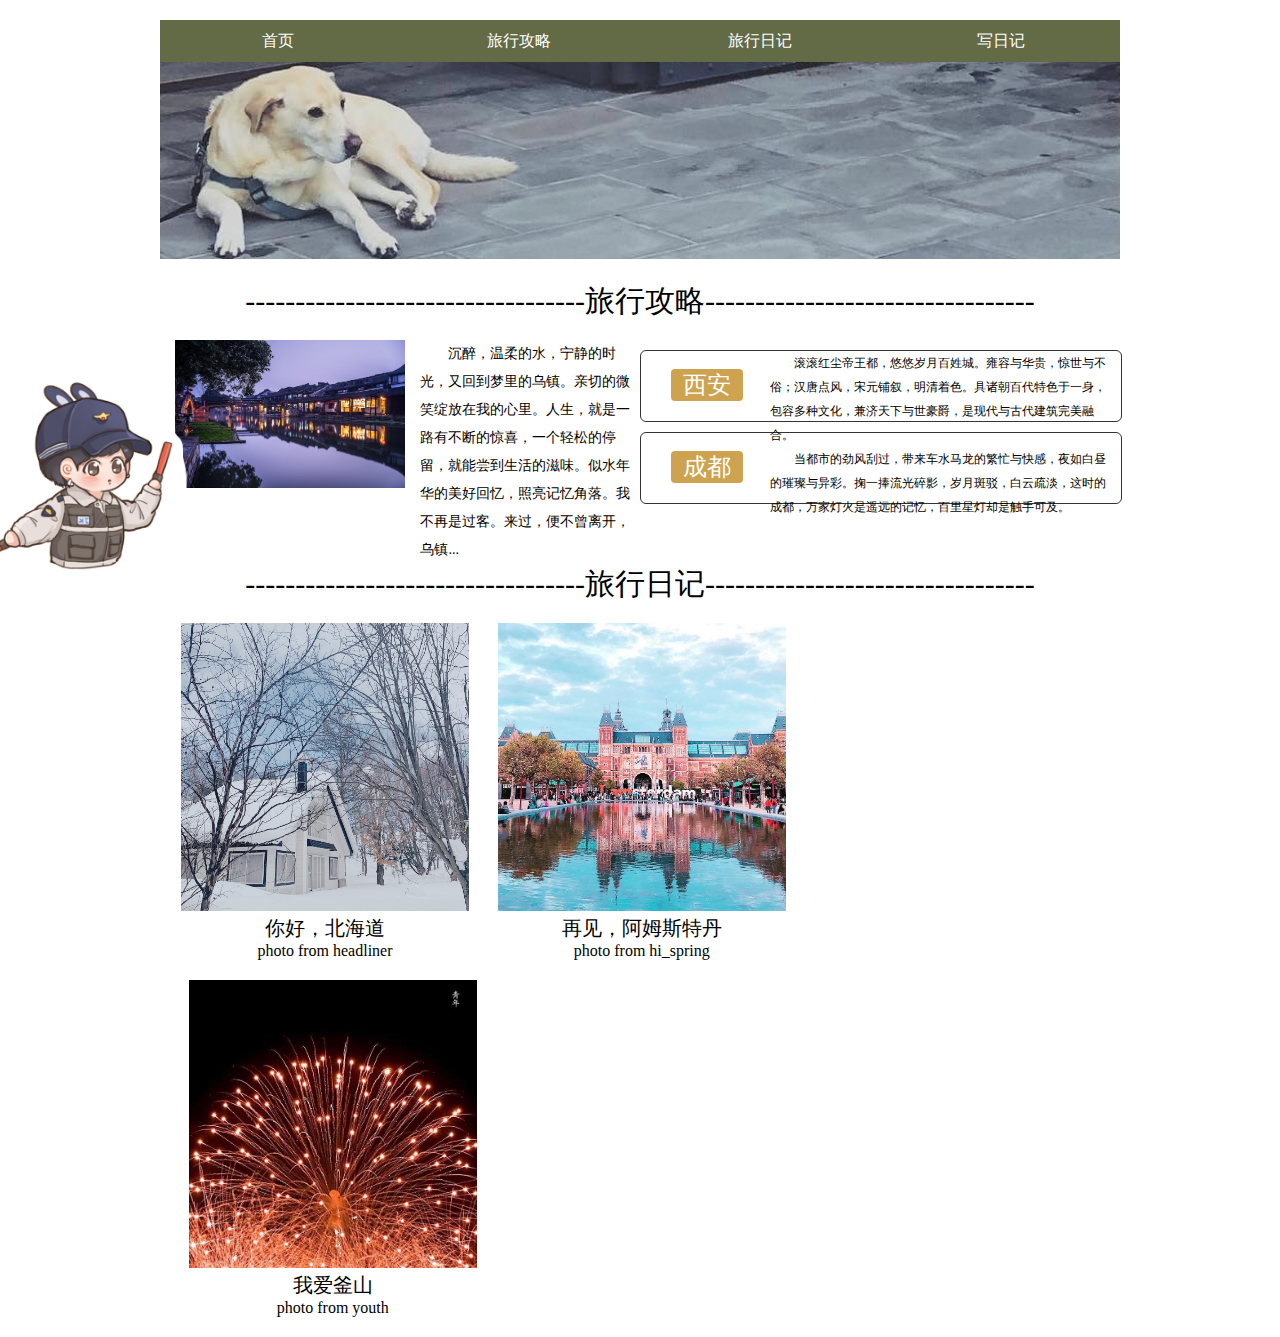
<file: index.html>
<!DOCTYPE html>
<html lang="en">
<head>
    <meta charset="UTF-8">
    <meta name="viewport" content="width=device-width, initial-scale=1.0">
    <meta http-equiv="X-UA-Compatible" content="ie=edge">
    <link  rel="stylesheet" href="css/index.css">
    <title>首页</title>
</head>
<body>
    <div class="imgpos">
        <a href="AddDiary.html"><img src="imags/背景/4.png" alt="" width="380px"></a>
    </div>
    <div id="mainframe">
        <div class="inner">
            <div class="container">
                <div class="wrapper">
                    <div class="inner">
                        <ul class="nav1">
                            <li class="nav1-item"><a href="index.html">首页</a></li>
                            <li class="nav1-item"><a href="攻略/domestic.html">旅行攻略</a>
                                <ul class="nav2">
                                    <li class="nav2-item"><a href="攻略/domestic.html">国内</a></li>
                                    <li class="nav2-item"><a href="攻略/oversea.html">国外</a></li>
                                </ul>
                            </li>
                            <li class="nav1-item"><a href="日志/headliner.html">旅行日记</a>
                                <ul class="nav2">
                                    <li class="nav2-item"><a href="日志/headliner.html">headliner</a></li>
                                    <li class="nav2-item"><a href="日志/hi_spring.html">hi_spring</a></li>
                                    <li class="nav2-item"><a href="日志/youth.html">youth</a></li>
                                </ul>
                            </li>
                            <li class="nav1-item"><a href="AddDiary.html">写日记</a></li>
                        </ul>
                    </div>
                </div><div class="headbg">
                    <img src="imags\背景\1.jpg" alt="" width="100%">
                </div>
                <div class="contain">
                    <div class="inner">
                        <div class="con-1">
                            <br>
                            <p class="p1">----------------------------------旅行攻略---------------------------------</p>
                            <br>
                            <a href="攻略/domestic.html"><div class="con-1-1">
                                <div class="con-1-1-img">
                                    <img src="imags/背景/2.jpg" alt="" width=100%>
                                </div>
                                <div class="con-1-1-p">
                                    <p class="p2">沉醉，温柔的水，宁静的时光，又回到梦里的乌镇。亲切的微笑绽放在我的心里。人生，就是一路有不断的惊喜，一个轻松的停留，就能尝到生活的滋味。似水年华的美好回忆，照亮记忆角落。我不再是过客。来过，便不曾离开，乌镇...
                                    </p>
                                </div>
                            </div>
                            <div class="con-1-2">
                                <div class="con-1-2-1">
                                    <div class="li-1">
                                        <br>
                                        <p class="p3">
                                            西安
                                        </p>
                                    </div>
                                    <div class="li-2">
                                        <p class="p4">滚滚红尘帝王都，悠悠岁月百姓城。雍容与华贵，惊世与不俗；汉唐点风，宋元铺叙，明清着色。具诸朝百代特色于一身，包容多种文化，兼济天下与世豪爵，是现代与古代建筑完美融合。</p>
                                    </div>
                                </div>
                                <div class="con-1-2-1">
                                    <div class="li-1">
                                        <br>
                                        <p class="p3">
                                            成都
                                        </p>
                                    </div>
                                    <div class="li-2">
                                        <p class="p4">当都市的劲风刮过，带来车水马龙的繁忙与快感，夜如白昼的璀璨与异彩。掬一捧流光碎影，岁月斑驳，白云疏淡，这时的成都，万家灯火是遥远的记忆，百里星灯却是触手可及。</p>
                                    </div>
                                </div>
                            </div></a>
                        </div>
                        <br>
                        <div class="con-2">
                            <p class="p1">----------------------------------旅行日记---------------------------------</p>
                            <br>
                            <div class="con-2-1">
                                <div class="con-2-1-imag">
                                    <a href="日志/headliner.html"><img src="imags/北海道/1.jpg" alt="" width=100%></a>
                                </div>
                                <div class="con-2-1-title">
                                    <p class="p5">你好，北海道</p>
                                </div>
                                <div class="con-2-1-p">
                                    <p class="p6">
                                        photo from headliner
                                    </p>
                                </div>
                            </div>
                            <div class="con-2-2">
                                <div class="con-2-1-imag">
                                    <a href="日志/hi_spring.html"><img src="imags/阿姆斯特丹/5.jpg" alt="" width=100%></a>
                                </div>
                                <div class="con-2-1-title">
                                    <p class="p5">再见，阿姆斯特丹</p>
                                </div>
                                <div class="con-2-1-p">
                                    <p class="p6">
                                        photo from hi_spring
                                    </p>
                                </div>
                            </div>
                            <div class="con-2-3">
                                <div class="con-2-1-imag">
                                    <a href="日志/youth.html"><img src="imags/釜山/5.jpg" alt="" width=100%></a>
                                </div>
                                <div class="con-2-1-title">
                                    <p class="p5">我爱釜山</p>
                                </div>
                                <div class="con-2-1-p">
                                    <p class="p6">
                                        photo from youth
                                    </p>
                                </div>
                            </div>
                        </div>
                    </div>
                </div>
            </div>
        </div>
    </div>
    
</body>
</file>
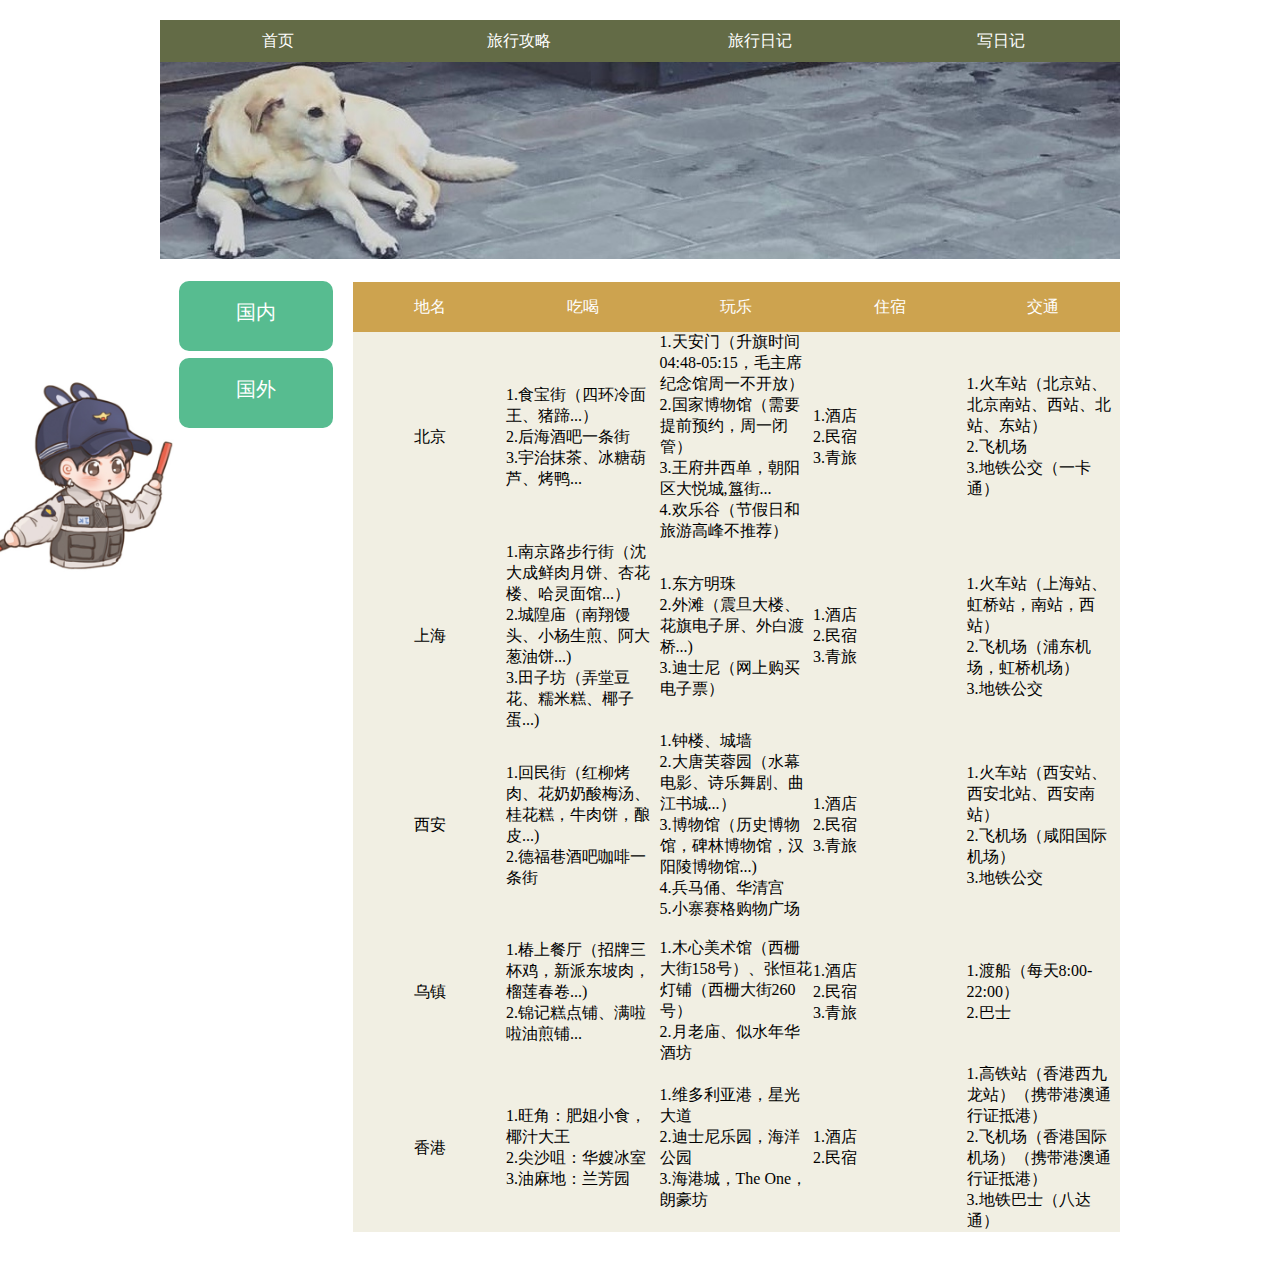
<file: 攻略/domestic.html>
<!DOCTYPE html>
<html lang="en">
<head>
    <meta charset="UTF-8">
    <meta name="viewport" content="width=device-width, initial-scale=1.0">
    <meta http-equiv="X-UA-Compatible" content="ie=edge">
    <link  rel="stylesheet" href="../css/index.css">
    <link  rel="stylesheet" href="../css/strategy.css">
    <title>国内旅行攻略</title>
</head>
<body>
    <div class="imgpos">
        <a href="../AddDiary.html"><img src="../imags/背景/4.png" alt="" width="380px"></a>
    </div>
    <div id="mainframe">
        <div class="inner">
            <div class="container">
                <div class="wrapper">
                    <div class="inner">
                        <ul class="nav1">
                            <li class="nav1-item"><a href="../index.html">首页</a></li>
                            <li class="nav1-item"><a href="domestic.html">旅行攻略</a>
                                <ul class="nav2">
                                    <li class="nav2-item"><a href="domestic.html">国内</a></li>
                                    <li class="nav2-item"><a href="oversea.html">国外</a></li>
                                </ul>
                            </li>
                            <li class="nav1-item"><a href="../日志/headliner.html">旅行日记</a>
                                <ul class="nav2">
                                    <li class="nav2-item"><a href="../日志/headliner.html">headliner</a></li>
                                    <li class="nav2-item"><a href="../日志/hi_spring.html">hi_spring</a></li>
                                    <li class="nav2-item"><a href="../日志/youth.html">youth</a></li>
                                </ul>
                            </li>
                            <li class="nav1-item"><a href="../AddDiary.html">写日记</a></li>
                        </ul>
                    </div>
                </div>
                <div class="headbg">
                    <img src="../imags\背景\1.jpg" alt="" width="100%">
                </div>
                <div class="contain">
                    <div class="inner">
                        <div class="stra-con-1">
                            <br>
                            <ul class="nav3">
                                <li class="nav3-item"><br><a href="domestic.html">国内</a></li>
                                <li class="nav3-item"><br><a href="oversea.html">国外</a></li>
                            </ul>
                        </div>
                        <div class="stra-con-2">
                            <br>
                            <table>
                                <tr>
                                    <td class="ti">地名</td>
                                    <td class="ti">吃喝</td>
                                    <td class="ti">玩乐</td>
                                    <td class="ti">住宿</td>
                                    <td class="ti">交通</td>
                                </tr>
                                <tr>
                                    <td class="ele-1">北京</td>
                                    <td class="ele">
                                        1.食宝街（四环冷面王、猪蹄...）
                                        <br>
                                        2.后海酒吧一条街
                                        <br>
                                        3.宇治抹茶、冰糖葫芦、烤鸭...
                                    </td>
                                    <td class="ele">
                                        1.天安门（升旗时间04:48-05:15，毛主席纪念馆周一不开放）
                                        <br>
                                        2.国家博物馆（需要提前预约，周一闭管）
                                        <br>
                                        3.王府井西单，朝阳区大悦城,簋街...
                                        <br>
                                        4.欢乐谷（节假日和旅游高峰不推荐）
                                    </td>
                                    <td class="ele">
                                        1.酒店
                                        <br>
                                        2.民宿
                                        <br>
                                        3.青旅
                                    </td>
                                    <td class="ele">
                                        1.火车站（北京站、北京南站、西站、北站、东站）
                                        <br>
                                        2.飞机场
                                        <br>
                                        3.地铁公交（一卡通）
                                    </td>
                                </tr>
                                <tr>
                                    <td class="ele-1">上海</td>
                                    <td class="ele">
                                        1.南京路步行街（沈大成鲜肉月饼、杏花楼、哈灵面馆...）
                                        <br>
                                        2.城隍庙（南翔馒头、小杨生煎、阿大葱油饼...)
                                        <br>
                                        3.田子坊（弄堂豆花、糯米糕、椰子蛋...)
                                    </td>
                                    <td class="ele">
                                        1.东方明珠
                                        <br>
                                        2.外滩（震旦大楼、花旗电子屏、外白渡桥...)
                                        <br>
                                        3.迪士尼（网上购买电子票）
                                    </td>
                                    <td class="ele">
                                        1.酒店
                                        <br>
                                        2.民宿
                                        <br>
                                        3.青旅
                                    </td>
                                    <td class="ele">
                                        1.火车站（上海站、虹桥站，南站，西站）
                                        <br>
                                        2.飞机场（浦东机场，虹桥机场）
                                        <br>
                                        3.地铁公交
                                    </td>
                                </tr>
                                <tr>
                                    <td class="ele-1">西安</td>
                                    <td class="ele">
                                        1.回民街（红柳烤肉、花奶奶酸梅汤、桂花糕，牛肉饼，酿皮...)
                                        <br>
                                        2.德福巷酒吧咖啡一条街
                                    </td>
                                    <td class="ele">
                                        1.钟楼、城墙
                                        <br>
                                        2.大唐芙蓉园（水幕电影、诗乐舞剧、曲江书城...）
                                        <br>
                                        3.博物馆（历史博物馆，碑林博物馆，汉阳陵博物馆...)
                                        <br>
                                        4.兵马俑、华清宫
                                        <br>
                                        5.小寨赛格购物广场
                                    </td>
                                    <td class="ele">
                                        1.酒店
                                        <br>
                                        2.民宿
                                        <br>
                                        3.青旅
                                    </td>
                                    <td class="ele">
                                        1.火车站（西安站、西安北站、西安南站）
                                        <br>
                                        2.飞机场（咸阳国际机场）
                                        <br>
                                        3.地铁公交
                                    </td>
                                </tr>
                                <tr>
                                    <td class="ele-1">乌镇</td>
                                    <td class="ele">
                                        1.椿上餐厅（招牌三杯鸡，新派东坡肉，榴莲春卷...)
                                        <br>
                                        2.锦记糕点铺、满啦啦油煎铺...
                                    </td>
                                    <td class="ele">
                                        <br>
                                        1.木心美术馆（西栅大街158号）、张恒花灯铺（西栅大街260号）
                                        <br>
                                        2.月老庙、似水年华酒坊
                                    </td>
                                    <td class="ele">
                                        1.酒店
                                        <br>
                                        2.民宿
                                        <br>
                                        3.青旅
                                    </td>
                                    <td class="ele">
                                        1.渡船（每天8:00-22:00）
                                        <br>
                                        2.巴士
                                    </td>
                                </tr>
                                <tr>
                                    <td class="ele-1">香港</td>
                                    <td class="ele">
                                        1.旺角：肥姐小食，椰汁大王
                                        <br>
                                        2.尖沙咀：华嫂冰室
                                        <br>
                                        3.油麻地：兰芳园
                                    </td>
                                    <td class="ele">
                                        1.维多利亚港，星光大道
                                        <br>
                                        2.迪士尼乐园，海洋公园
                                        <br>
                                        3.海港城，The One，朗豪坊
                                    </td>
                                    <td class="ele">
                                        1.酒店
                                        <br>
                                        2.民宿
                                    </td>
                                    <td class="ele">
                                        1.高铁站（香港西九龙站）（携带港澳通行证抵港）
                                        <br>
                                        2.飞机场（香港国际机场）（携带港澳通行证抵港）
                                        <br>
                                        3.地铁巴士（八达通）
                                    </td>
                                </tr>
                            </table>
                        </div>
                    </div>
                </div>
            </div>
        </div>
    </div>
    
</body>
</file>
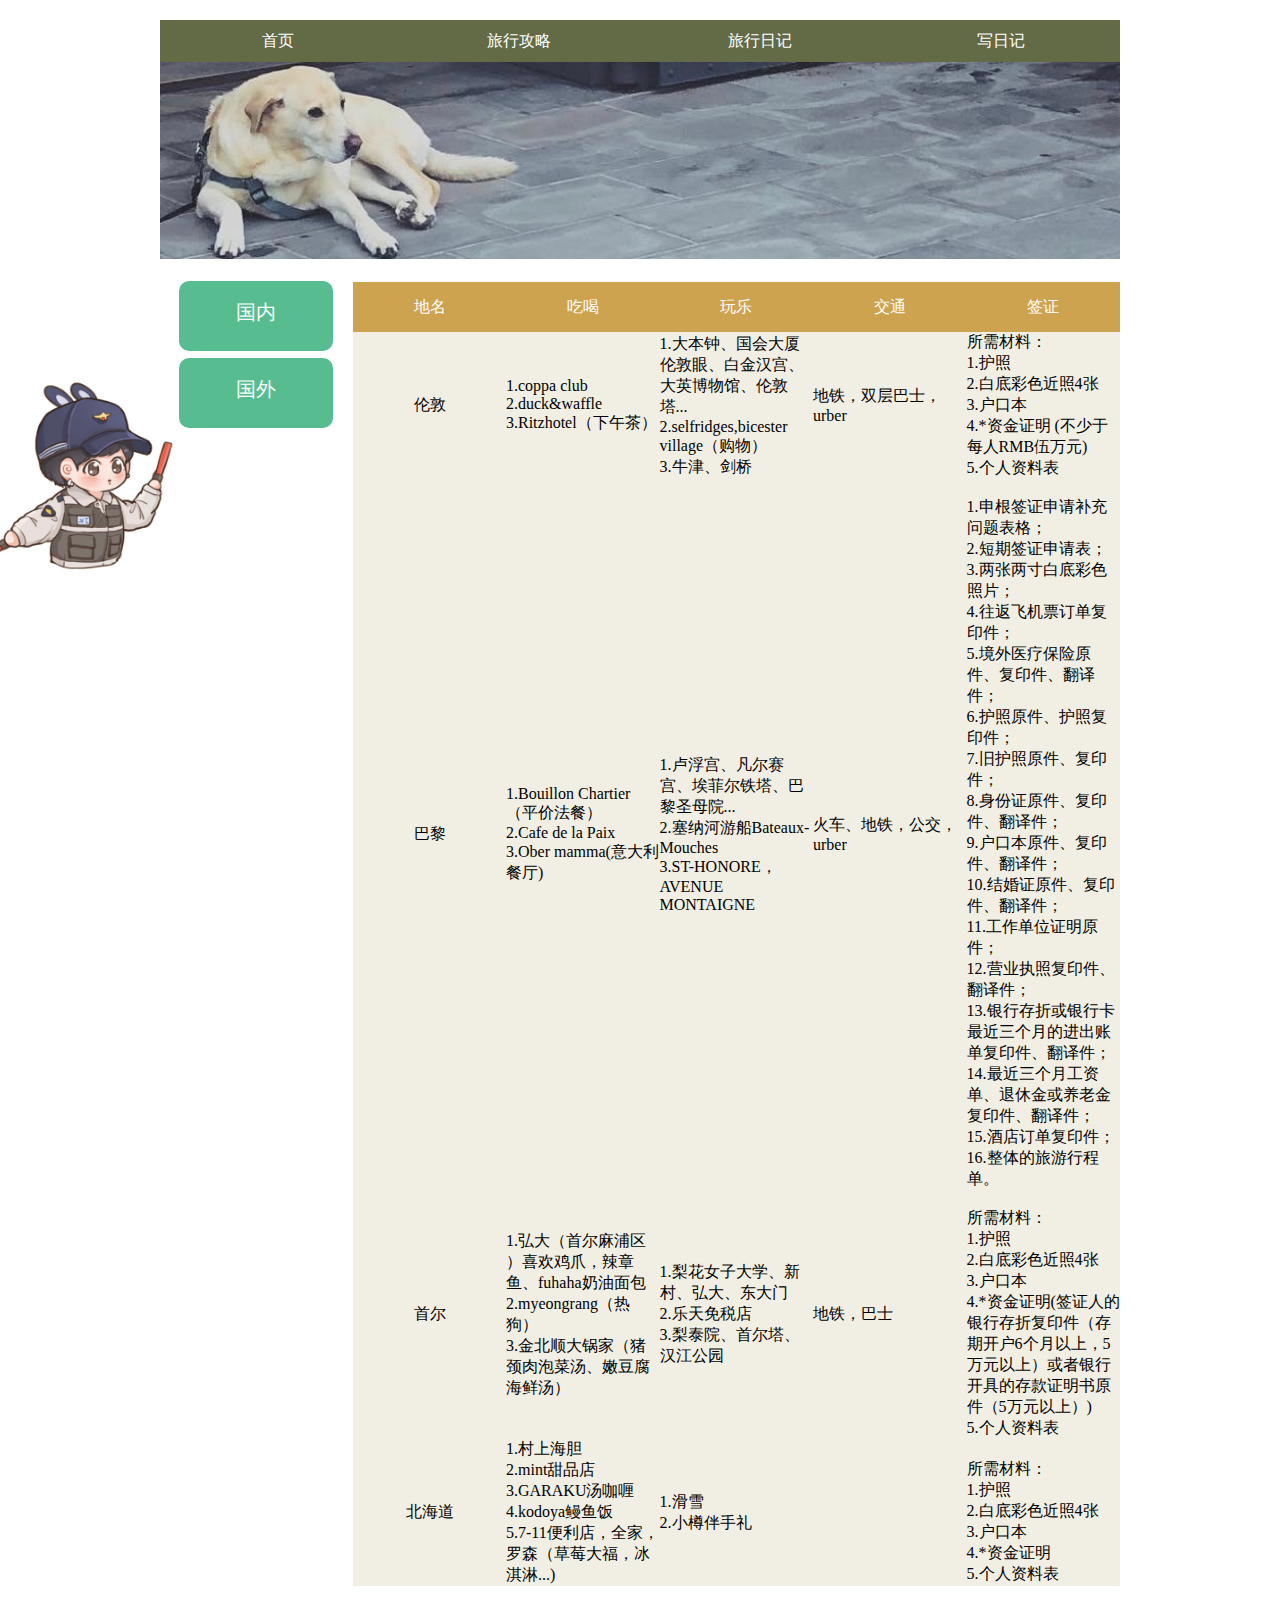
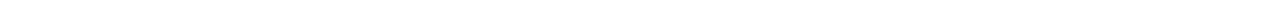
<file: 攻略/oversea.html>
<!DOCTYPE html>
<html lang="en">
<head>
    <meta charset="UTF-8">
    <meta name="viewport" content="width=device-width, initial-scale=1.0">
    <meta http-equiv="X-UA-Compatible" content="ie=edge">
    <link  rel="stylesheet" href="../css/index.css">
    <link  rel="stylesheet" href="../css/strategy.css">
    <title>国外旅行攻略</title>
</head>
<body>
    <div class="imgpos">
        <a href="../AddDiary.html"><img src="../imags/背景/4.png" alt="" width="380px"></a>
    </div>
    <div id="mainframe">
        <div class="inner">
            <div class="container">
                <div class="wrapper">
                    <div class="inner">
                        <ul class="nav1">
                            <li class="nav1-item"><a href="../index.html">首页</a></li>
                            <li class="nav1-item"><a href="domestic.html">旅行攻略</a>
                                <ul class="nav2">
                                    <li class="nav2-item"><a href="domestic.html">国内</a></li>
                                    <li class="nav2-item"><a href="oversea.html">国外</a></li>
                                </ul>
                            </li>
                            <li class="nav1-item"><a href="../日志/headliner.html">旅行日记</a>
                                <ul class="nav2">
                                    <li class="nav2-item"><a href="../日志/headliner.html">headliner</a></li>
                                    <li class="nav2-item"><a href="../日志/hi_spring.html">hi_spring</a></li>
                                    <li class="nav2-item"><a href="../日志/youth.html">youth</a></li>
                                </ul>
                            </li>
                            <li class="nav1-item"><a href="../AddDiary.html">写日记</a></li>
                        </ul>
                    </div>
                </div>
                <div class="headbg">
                    <img src="../imags\背景\1.jpg" alt="" width="100%">
                </div>
                <div class="contain">
                    <div class="inner">
                        <div class="stra-con-1">
                            <br>
                            <ul class="nav3">
                                <li class="nav3-item"><br><a href="domestic.html">国内</a></li>
                                <li class="nav3-item"><br><a href="oversea.html">国外</a></li>
                            </ul>
                        </div>
                        <div class="stra-con-2">
                            <br>
                            <table>
                                <tr>
                                    <td class="ti">地名</td>
                                    <td class="ti">吃喝</td>
                                    <td class="ti">玩乐</td>
                                    <td class="ti">交通</td>
                                    <td class="ti">签证</td>
                                </tr>
                                <tr>
                                    <td class="ele-1">伦敦</td>
                                    <td class="ele">
                                        1.coppa club
                                        <br>
                                        2.duck&waffle
                                        <br>
                                        3.Ritzhotel（下午茶）
                                    </td>
                                    <td class="ele">
                                        1.大本钟、国会大厦伦敦眼、白金汉宫、大英博物馆、伦敦塔...
                                        <br>
                                        2.selfridges,bicester village（购物）
                                        <br>
                                        3.牛津、剑桥
                                        <br>
                                    </td>
                                    <td class="ele">
                                        地铁，双层巴士，urber
                                    </td>
                                    <td class="ele">
                                        所需材料：
                                        <br>
                                        1.护照
                                        <br>
                                        2.白底彩色近照4张<br>
                                        3.户口本<br>
                                        4.*资金证明 (不少于每人RMB伍万元) <br>
                                        5.个人资料表
                                    </td>
                                </tr>
                                <tr>
                                    <td class="ele-1">巴黎</td>
                                    <td class="ele">
                                        1.Bouillon Chartier（平价法餐）<br>
                                        2.Cafe de la Paix <br>
                                        3.Ober mamma(意大利餐厅)
                                    </td>
                                    <td class="ele">
                                        1.卢浮宫、凡尔赛宫、埃菲尔铁塔、巴黎圣母院...<br>
                                        2.塞纳河游船Bateaux-Mouches <br>
                                        3.ST-HONORE，AVENUE MONTAIGNE
                                    </td>
                                    <td class="ele">
                                        火车、地铁，公交，urber
                                    </td>
                                    <td class="ele"><br>
                                        1.申根签证申请补充问题表格；<br>
                                        2.短期签证申请表；<br>
                                        3.两张两寸白底彩色照片；<br>
                                        4.往返飞机票订单复印件；<br>
                                        5.境外医疗保险原件、复印件、翻译件；<br>
                                        6.护照原件、护照复印件；<br>
                                        7.旧护照原件、复印件；<br>
                                        8.身份证原件、复印件、翻译件；<br>
                                        9.户口本原件、复印件、翻译件；<br>
                                        10.结婚证原件、复印件、翻译件；<br>
                                        11.工作单位证明原件；<br>
                                        12.营业执照复印件、翻译件；<br>
                                        13.银行存折或银行卡最近三个月的进出账单复印件、翻译件；<br>
                                        14.最近三个月工资单、退休金或养老金复印件、翻译件；<br>
                                        15.酒店订单复印件；<br>
                                        16.整体的旅游行程单。<br>
                                    </td>
                                </tr>
                                <tr>
                                    <td class="ele-1">首尔</td>
                                    <td class="ele">
                                        1.弘大（首尔麻浦区 ）喜欢鸡爪，辣章鱼、fuhaha奶油面包<br>
                                        2.myeongrang（热狗）<br>
                                        3.金北顺大锅家（猪颈肉泡菜汤、嫩豆腐海鲜汤）
                                    </td>
                                    <td class="ele">
                                        1.梨花女子大学、新村、弘大、东大门<br>
                                        2.乐天免税店<br>
                                        3.梨泰院、首尔塔、汉江公园
                                    </td>
                                    <td class="ele">
                                        地铁，巴士
                                    </td>
                                    <td class="ele"><br>
                                        所需材料：<br>
                                        1.护照 <br>
                                        2.白底彩色近照4张<br>
                                        3.户口本<br>
                                        4.*资金证明(签证人的银行存折复印件（存期开户6个月以上，5万元以上）或者银行开具的存款证明书原件（5万元以上）) <br>
                                        5.个人资料表
                                    </td>
                                <tr>
                                    <td class="ele-1">北海道</td>
                                    <td class="ele">
                                        1.村上海胆<br>
                                        2.mint甜品店<br>
                                        3.GARAKU汤咖喱<br>
                                        4.kodoya鳗鱼饭<br>
                                        5.7-11便利店，全家，罗森（草莓大福，冰淇淋...)
                                    </td>
                                    <td class="ele">
                                        1.滑雪<br>
                                        2.小樽伴手礼
                                    </td>
                                    <td class="ele"></td>
                                    <td class="ele"><br>
                                        所需材料：<br>
                                        1.护照 <br>
                                        2.白底彩色近照4张<br>
                                        3.户口本<br>
                                        4.*资金证明<br>
                                        5.个人资料表  
                                    </td>
                                </tr>
                            </table>
                        </div>
                    </div>
                </div>
            </div>
        </div>
    </div>
    
</body>
</file>
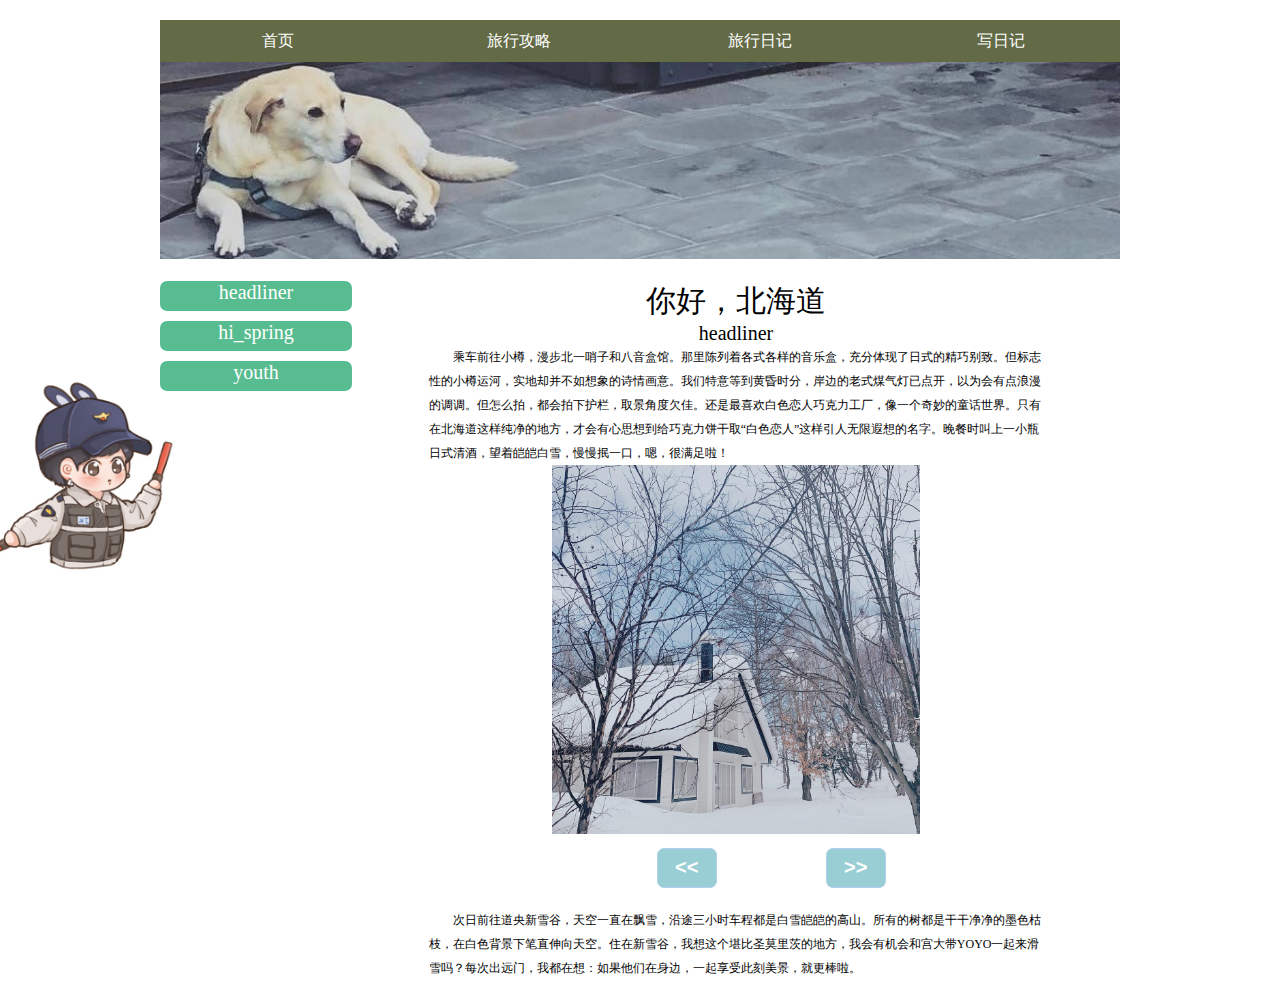
<file: 日志/headliner.html>
<!DOCTYPE html>
<html lang="en">
<head>
    <meta charset="UTF-8">
    <meta name="viewport" content="width=device-width, initial-scale=1.0">
    <meta http-equiv="X-UA-Compatible" content="ie=edge">
    <link  rel="stylesheet" href="../css/index.css">
    <link  rel="stylesheet" href="../css/dirary.css">
    <title>headliner的旅行日记</title>
</head>
<body>
    <div class="imgpos">
        <a href="../AddDiary.html"><img src="../imags/背景/4.png" alt="" width="380px"></a>
    </div>
    <div id="mainframe">
        <div class="inner">
            <div class="container">
                <div class="wrapper">
                    <div class="inner">
                        <ul class="nav1">
                            <li class="nav1-item"><a href="../index.html">首页</a></li>
                            <li class="nav1-item"><a href="../攻略/domestic.html">旅行攻略</a>
                                <ul class="nav2">
                                    <li class="nav2-item"><a href="../攻略/domestic.html">国内</a></li>
                                    <li class="nav2-item"><a href="../攻略/oversea.html">国外</a></li>
                                </ul>
                            </li>
                            <li class="nav1-item"><a href="">旅行日记</a>
                                <ul class="nav2">
                                    <li class="nav2-item"><a href="headliner.html">headliner</a></li>
                                    <li class="nav2-item"><a href="hi_spring.html">hi_spring</a></li>
                                    <li class="nav2-item"><a href="youth.html">youth</a></li>
                                </ul>
                            </li>
                            <li class="nav1-item"><a href="../AddDiary.html">写日记</a></li>
                        </ul>
                    </div>
                </div>
                <div class="headbg">
                    <img src="../imags\背景\1.jpg" alt="" width="100%">
                </div>
                <div class="contain">
                    <div class="inner">
                        <div class="dir-con-1">
                            <br>
                            <ul class="nav4">
                                <li class="nav4-item"><a href="headliner.html">headliner</a></li>
                                <li class="nav4-item"><a href="hi_spring.html">hi_spring</a></li>
                                <li class="nav4-item"><a href="youth.html">youth</a></li>
                            </ul>
                        </div>
                        <div class="dir-con-2">
                            <br>
                            <div class="dir-1">
                            <p class="p7">你好，北海道</p>
                            <p class="p8">headliner</p>
                            <p class="p4">乘车前往小樽，漫步北一哨子和八音盒馆。那里陈列着各式各样的音乐盒，充分体现了日式的精巧别致。但标志性的小樽运河，实地却并不如想象的诗情画意。我们特意等到黄昏时分，岸边的老式煤气灯已点开，以为会有点浪漫的调调。但怎么拍，都会拍下护栏，取景角度欠佳。还是最喜欢白色恋人巧克力工厂，像一个奇妙的童话世界。只有在北海道这样纯净的地方，才会有心思想到给巧克力饼干取“白色恋人”这样引人无限遐想的名字。晚餐时叫上一小瓶日式清酒，望着皑皑白雪，慢慢抿一口，嗯，很满足啦！</p>
                            <div class="runimg">
                                <div class="showimg">
                                    <ul>
                                        <li style="display:block" id="a"><img src="../imags/北海道/1.jpg" alt="" width=100%></li>
                                        <li style="display:none" id="b"><img src="../imags/北海道/2.jpg" alt="" width=100%></li>
                                        <li style="display:none" id="c"><img src="../imags/北海道/3.jpg" alt="" width=100%></li>
                                        <li style="display:none" id="d"><img src="../imags/北海道/4.jpg" alt="" width=100%></li>
                                    </ul>
                                </div>
                                <button id="pre_pic" onclick="pre_pic()"><<</button>
                                <button id="next_pic" onclick="next_pic()">>></button>
                                <script language="javascript">
                                    var a=document.getElementById("a");
                                    var b=document.getElementById("b");
                                    var c=document.getElementById("c");
                                    var d=document.getElementById("d");
                                    var b1=document.getElementById("pre_pic");
                                    var b2=document.getElementById("next_pic");
                                    var num=4;
                                    b1.onclick=function(){   
                                        num--;
                                        if(num<1)
                                            num=4;
                                            panduan();
                                    }
                                    b2.onclick=function(){
                                        num++;
                                        if(num>4)
                                            num=1;
                                            panduan();    
                                    }
                                    function panduan(){
                                        if(num==1){
                                            a.style.display="none";
                                            b.style.display="block";
                                            c.style.display="none";
                                            d.style.display="none";
                                        }
                                        if(num==2){
                                            a.style.display="none";
                                            b.style.display="none";
                                            c.style.display="block";
                                            d.style.display="none";
                                        }
                                        if(num==3){
                                            a.style.display="none";
                                            b.style.display="none";
                                            c.style.display="none";
                                            d.style.display="block";
                                            }
                                        if(num==4){
                                            a.style.display="block";
                                            b.style.display="none";
                                            c.style.display="none";
                                            d.style.display="none";
                                        }
                                    }   
                                </script>
                            </div>
                            <p class="p4"> 次日前往道央新雪谷，天空一直在飘雪，沿途三小时车程都是白雪皑皑的高山。所有的树都是干干净净的墨色枯枝，在白色背景下笔直伸向天空。住在新雪谷，我想这个堪比圣莫里茨的地方，我会有机会和宫大带YOYO一起来滑雪吗？每次出远门，我都在想：如果他们在身边，一起享受此刻美景，就更棒啦。</p>
                        </div>
                        </div>
                    </div>
                </div>
            </div>
        </div>
    </div>
    
</body>
</file>
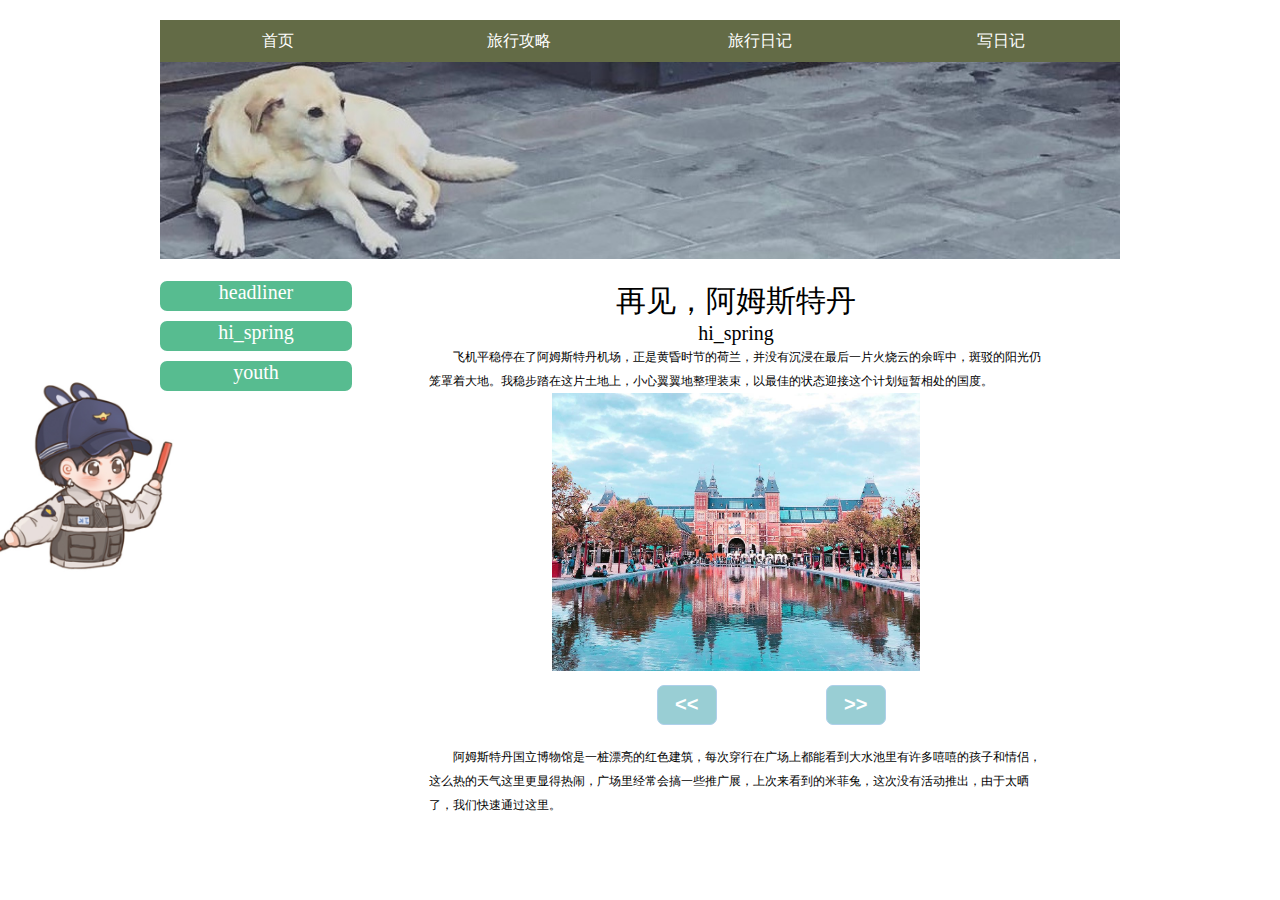
<file: 日志/hi_spring.html>
<!DOCTYPE html>
<html lang="en">
<head>
    <meta charset="UTF-8">
    <meta name="viewport" content="width=device-width, initial-scale=1.0">
    <meta http-equiv="X-UA-Compatible" content="ie=edge">
    <link  rel="stylesheet" href="../css/index.css">
    <link  rel="stylesheet" href="../css/dirary.css">
    <title>hi_spring的旅行日记</title>
</head>
<body>
    <div class="imgpos">
        <a href="../AddDiary.html"><img src="../imags/背景/4.png" alt="" width="380px"></a>
    </div>
    <div id="mainframe">
        <div class="inner">
            <div class="container">
                <div class="wrapper">
                    <div class="inner">
                        <ul class="nav1">
                            <li class="nav1-item"><a href="../index.html">首页</a></li>
                            <li class="nav1-item"><a href="../攻略/domestic.html">旅行攻略</a>
                                <ul class="nav2">
                                    <li class="nav2-item"><a href="../攻略/domestic.html">国内</a></li>
                                    <li class="nav2-item"><a href="../攻略/oversea.html">国外</a></li>
                                </ul>
                            </li>
                            <li class="nav1-item"><a href="">旅行日记</a>
                                <ul class="nav2">
                                    <li class="nav2-item"><a href="headliner.html">headliner</a></li>
                                    <li class="nav2-item"><a href="hi_spring.html">hi_spring</a></li>
                                    <li class="nav2-item"><a href="youth.html">youth</a></li>
                                </ul>
                            </li>
                            <li class="nav1-item"><a href="../AddDiary.html">写日记</a></li>
                        </ul>
                    </div>
                </div>
                <div class="headbg">
                    <img src="../imags\背景\1.jpg" alt="" width="100%">
                </div>
                <div class="contain">
                    <div class="inner">
                        <div class="dir-con-1">
                            <br>
                            <ul class="nav4">
                                <li class="nav4-item"><a href="headliner.html">headliner</a></li>
                                <li class="nav4-item"><a href="hi_spring.html">hi_spring</a></li>
                                <li class="nav4-item"><a href="youth.html">youth</a></li>
                            </ul>
                        </div>
                        <div class="dir-con-2">
                            <br>
                            <div class="dir-1"> 
                            <p class="p7">再见，阿姆斯特丹</p>
                            <p class="p8">hi_spring</p>
                            <p class="p4">飞机平稳停在了阿姆斯特丹机场，正是黄昏时节的荷兰，并没有沉浸在最后一片火烧云的余晖中，斑驳的阳光仍笼罩着大地。我稳步踏在这片土地上，小心翼翼地整理装束，以最佳的状态迎接这个计划短暂相处的国度。</p>
                            <div class="runimg">
                                <div class="showimg">
                                    <ul>
                                        <li style="display:block" id="a"><img src="../imags/阿姆斯特丹/1.jpg" alt="" width=100%></li>
                                        <li style="display:none" id="b"><img src="../imags/阿姆斯特丹/2.jpg" alt="" width=100%></li>
                                        <li style="display:none" id="c"><img src="../imags/阿姆斯特丹/3.jpg" alt="" width=100%></li>
                                        <li style="display:none" id="d"><img src="../imags/阿姆斯特丹/4.jpg" alt="" width=100%></li>
                                    </ul>
                                </div>
                                <button id="pre_pic" onclick="pre_pic()"><<</button>
                                <button id="next_pic" onclick="next_pic()">>></button>
                                <script language="javascript">
                                    var a=document.getElementById("a");
                                    var b=document.getElementById("b");
                                    var c=document.getElementById("c");
                                    var d=document.getElementById("d");
                                    var b1=document.getElementById("pre_pic");
                                    var b2=document.getElementById("next_pic");
                                    var num=4;
                                    b1.onclick=function(){   
                                        num--;
                                        if(num<1)
                                            num=4;
                                            panduan();
                                    }
                                    b2.onclick=function(){
                                        num++;
                                        if(num>4)
                                            num=1;
                                            panduan();    
                                    }
                                    function panduan(){
                                        if(num==1){
                                            a.style.display="none";
                                            b.style.display="block";
                                            c.style.display="none";
                                            d.style.display="none";
                                        }
                                        if(num==2){
                                            a.style.display="none";
                                            b.style.display="none";
                                            c.style.display="block";
                                            d.style.display="none";
                                        }
                                        if(num==3){
                                            a.style.display="none";
                                            b.style.display="none";
                                            c.style.display="none";
                                            d.style.display="block";
                                            }
                                        if(num==4){
                                            a.style.display="block";
                                            b.style.display="none";
                                            c.style.display="none";
                                            d.style.display="none";
                                        }
                                    }   
                                </script>
                            </div>
                            <p class="p4">阿姆斯特丹国立博物馆是一桩漂亮的红色建筑，每次穿行在广场上都能看到大水池里有许多嘻嘻的孩子和情侣，这么热的天气这里更显得热闹，广场里经常会搞一些推广展，上次来看到的米菲兔，这次没有活动推出，由于太晒了，我们快速通过这里。</p>
                            </div>
                        </div>
                    </div>
                </div>
            </div>
        </div>
    </div>
    
</body>
</file>
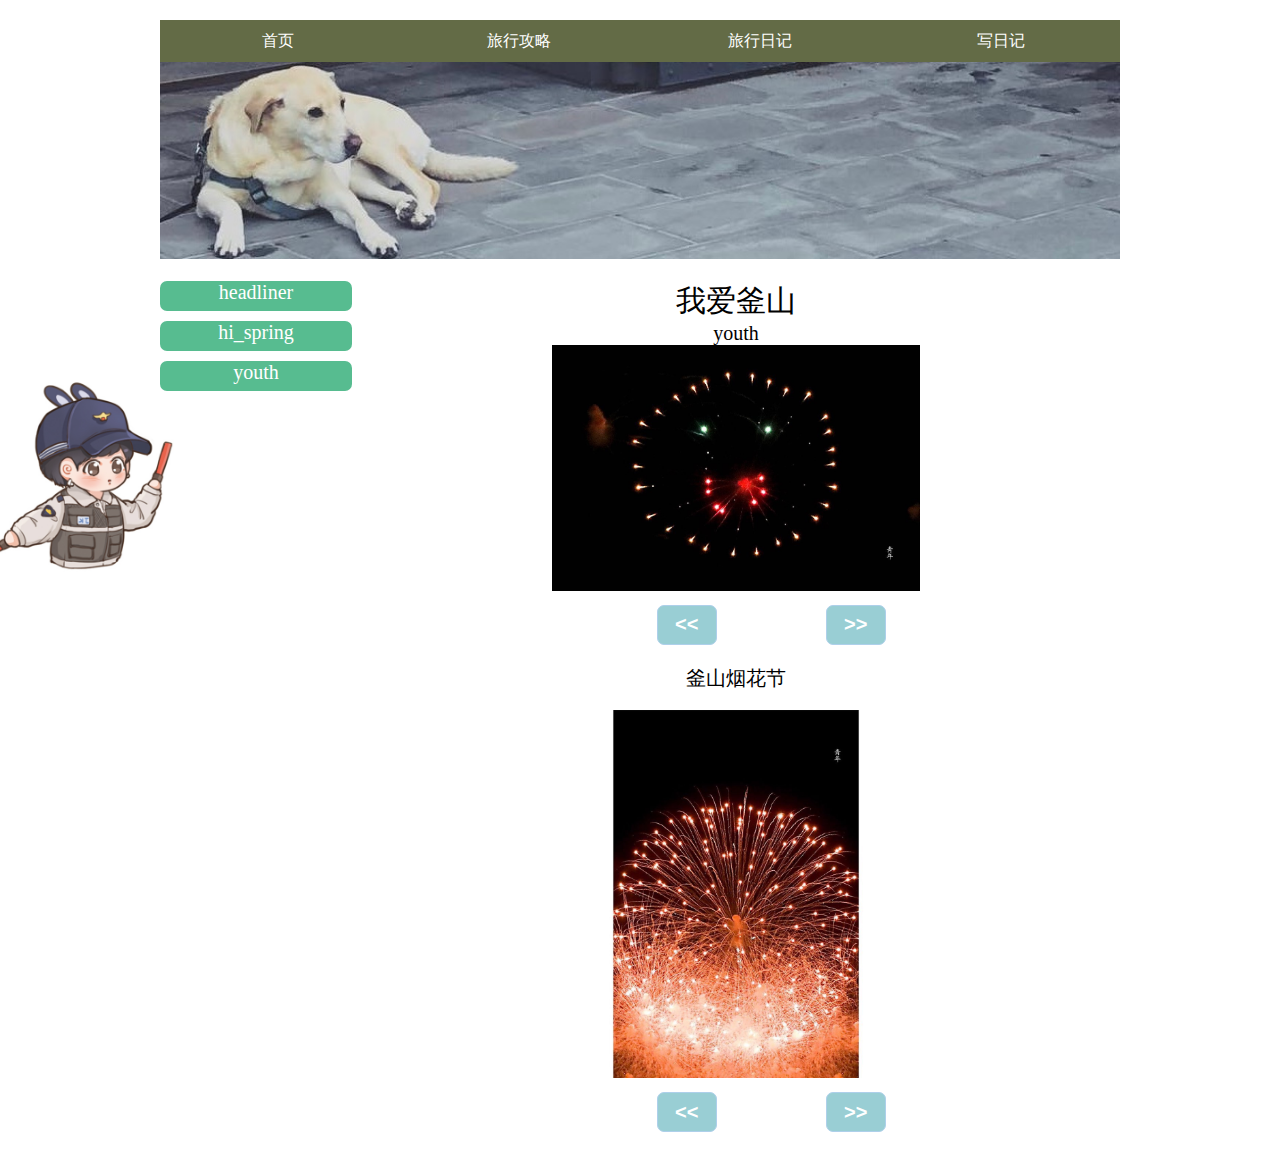
<file: 日志/youth.html>
<!DOCTYPE html>
<html lang="en">
<head>
    <meta charset="UTF-8">
    <meta name="viewport" content="width=device-width, initial-scale=1.0">
    <meta http-equiv="X-UA-Compatible" content="ie=edge">
    <link  rel="stylesheet" href="../css/index.css">
    <link  rel="stylesheet" href="../css/dirary.css">
    <title>youth的旅行日记</title>
</head>
<body>
    <div class="imgpos">
        <a href="../AddDiary.html"><img src="../imags/背景/4.png" alt="" width="380px"></a>
    </div>
    <div id="mainframe">
        <div class="inner">
            <div class="container">
                <div class="wrapper">
                    <div class="inner">
                        <ul class="nav1">
                            <li class="nav1-item"><a href="../index.html">首页</a></li>
                            <li class="nav1-item"><a href="../攻略/domestic.html">旅行攻略</a>
                                <ul class="nav2">
                                    <li class="nav2-item"><a href="../攻略/domestic.html">国内</a></li>
                                    <li class="nav2-item"><a href="../攻略/oversea.html">国外</a></li>
                                </ul>
                            </li>
                            <li class="nav1-item"><a href="headliner.html">旅行日记</a>
                                <ul class="nav2">
                                    <li class="nav2-item"><a href="headliner.html">headliner</a></li>
                                    <li class="nav2-item"><a href="hi_spring.html">hi_spring</a></li>
                                    <li class="nav2-item"><a href="youth.html">youth</a></li>
                                </ul>
                            </li>
                            <li class="nav1-item"><a href="../AddDiary.html">写日记</a></li>
                        </ul>
                    </div>
                </div>
                <div class="headbg">
                    <img src="../imags\背景\1.jpg" alt="" width="100%">
                </div>
                <div class="contain">
                    <div class="inner">
                        <div class="dir-con-1">
                            <br>
                            <ul class="nav4">
                                <li class="nav4-item"><a href="headliner.html">headliner</a></li>
                                <li class="nav4-item"><a href="hi_spring.html">hi_spring</a></li>
                                <li class="nav4-item"><a href="youth.html">youth</a></li>
                            </ul>
                        </div>
                        <div class="dir-con-2">
                            <br>
                            <div class="dir-1">
                            <p class="p7">我爱釜山</p>
                            <p class="p8">youth</p>
                            <div class="runimg">
                                <div class="showimg">
                                    <ul>
                                        <li style="display:block" id="a"><img src="../imags/釜山/3.jpg" alt="" width=100%></li>
                                        <li style="display:none" id="b"><img src="../imags/釜山/4.jpg" alt="" width=100%></li>
                                        </ul>
                                    </div>
                                    <button id="pre_pic" onclick="pre_pic()"><<</button>
                                    <button id="next_pic" onclick="next_pic()">>></button>
                                    <br><p class="p5">釜山烟花节</p>
                                    <br>
                                    <ul>
                                        <li style="display:block" id="c"><img src="../imags/釜山/1.jpg" alt="" width=100%></li>
                                        <li style="display:none" id="d"><img src="../imags/釜山/2.jpg" alt="" width=100%></li>
                                    </ul>
                                    <button id="pre" onclick="pre_pic()"><<</button>
                                    <button id="next" onclick="next_pic()">>></button>
                                    <script language="javascript">
                                        var a=document.getElementById("a");
                                        var b=document.getElementById("b");
                                        var c=document.getElementById("c");
                                        var d=document.getElementById("d");
                                        var b1=document.getElementById("pre_pic");
                                        var b2=document.getElementById("next_pic");
                                        var b3=document.getElementById("pre");
                                        var b4=document.getElementById("next");
                                        var num=4;
                                        b1.onclick=function(){   
                                            num--;
                                            if(num<1)
                                                num=2;
                                                panduan();
                                        }
                                        b2.onclick=function(){
                                            num++;
                                            if(num>2)
                                                num=1;
                                                panduan();    
                                        }
                                        b3.onclick=function(){   
                                            num--;
                                            if(num<3)
                                                num=4;
                                                panduan();
                                        }
                                        b4.onclick=function(){
                                            num++;
                                            if(num>4)
                                                num=3;
                                                panduan();    
                                        }
                                        function panduan(){
                                            if(num==1){
                                                a.style.display="none";
                                                b.style.display="block";
                                            }
                                            if(num==2){
                                                a.style.display="block";
                                                b.style.display="none";
                                            }
                                            if(num==3){
                                                c.style.display="none";
                                                d.style.display="block";
                                                }
                                            if(num==4){
                                                c.style.display="block";
                                                d.style.display="none";
                                            }
                                        }   
                                    </script>
                                </div>
                            </div>
                        </div>
                    </div>
                </div>
            </div>
        </div>
    </div>
    
</body>
</file>
<file: css/index.css>
*
{
    margin: 0;
    padding: 0;
}
#mainframe{
    width: 75%;
    margin-left: auto;
    margin-right: auto;
    margin-top:20px;
    height: auto;
}
.imgpos{
    position: fixed;
    left: -130px;
    top:300px;
}
ul,li{
    list-style-type: none;
}
a{
    color: #333;
    text-decoration:none;
}
.inner{
    width: 100%;
    margin-left: auto;
    margin-right: auto;
}
.headbg{
    text-align: center;
}
.wrapper{
    background-color:#636B46;
    height:42px;
}
.nav1 .nav1-item{
    display:inline-block;
    position:relative;
    width:24.67%;
    height:42px;
    line-height: 42px; 
}
.nav1 .nav1-item:hover{
    background-color:#373F27
}
.nav1 .nav1-item a{
    font-size:16px; color:#fff;  
    display: block;   
    text-align: center;
}
.nav2{
    display: none;
    position:absolute;
    left:0px;
    top:42px;
    background:#75694c; 
    width:100%;  
    text-align: center;
}
.nav2 .nav2-item{
    position:relative;
    z-index:2;
    left:0;
    height:35px;
    background:#83775c; 
}
.nav2 .nav2-item a{
    margin-left: 5px;
    font-family:"Microsoft Yahei";
    font-size:14px; 
    font-weight:normal; 
    color:#fff; 
    text-align: left;
}
.nav1 .nav1-item:hover .nav2{
    display:block;
}
.con-1{
    width:100%;
}
.con-2{
    width:100%;
    float: left;
}
.p1{
    font-size: 30px;
    text-align: center;
}
.con-1-1{
    width:50%;
    float:left;
}
.con-1-1-img{
    width:48%;
    float:left;
    margin-left: 15px;
    margin-right: 15px;
}
.con-1-1-p{
    width:45%;
    float:left;
}
.p2{
    text-indent: 2em;
    color:black;
    font-size: 14px;
    line-height:2em;
}
.con-1-2{
    width:50%;
    float:left;
}
div.con-1-2-1{
    width:100%;
    height:70px;
    border-radius:6px;
    border: #333 solid 1px;
    margin-top:10px;
}
.li-1{
    width:15%;
    margin-left:30px;
    float: left;  
}
.p3{
    color: #fff;
    height:auto;
    font-size: 24px;
    text-align: center;
    border-radius:4px;
    background-color: #CDA34F;  
}
.li-2{
    width:70%;
    margin-right: 15px;
    float: right;
}
.p4{ 
    text-indent: 2em; 
    color:black;
    font-size: 12px;
    line-height:2em;
}
.con-2-1{
    width:30%;
    margin-left: 21px;
    float: left;
    margin-bottom: 20px;
}
.con-2-2{
    width:30%;
    float: left;
    margin-left:3%;
    margin-bottom: 20px;
}
.con-2-3{
    width:30%;
    margin-right: 21px;
    margin-left:3%;
    float:left;
    margin-bottom: 20px;
}
.p5{
    text-align: center;
    font-size: 20px;
    
}
.p6{
    text-align: center;
}
.p7{  
    text-align: center;
    font-size: 30px;
}
.p8{
    text-align: center;
    font-size: 20px;
}
</file>
<file: css/strategy.css>
.container{
    margin-bottom: 20px;
}
.stra-con-1{
    width: 20%;
    float: left;
}
.stra-con-2{
    width: 80%;
    float: left;
    margin-bottom:40px;
}
table{ 
    border-collapse: collapse;
    border-spacing: 0;
    border:solid #fff; 
    border-width:1px 0px 0px 1px; 
    background:#f1efe3;
    width: 100%;
}
td.ti{
    width: 20%;
    background-color:#CDA34F;
    color: #fff;
    text-align:center;
    height:50px;
}
td.ele-1{
    width: 20%;
    text-align:center;
}
td.ele{  
    width: 20%;
    text-align:left;
}
.nav3-item{
    width:80%;
    margin-right: auto;
    margin-left: auto;
    text-align: center;
    background-color:#57bc90;
    height:70px;
    border-radius: 10px;
    margin-bottom:7px;
}
.nav3-item:hover{
    background-color: #72b498;
}
.nav3-item a{
    font-size: 20px;
    color: #fff;
    text-align: center;
}
.nav3-item:hover{
    color: coral;
}
</file>
<file: css/dirary.css>
.dir-con-1{
    width: 20%;
    float: left;
}
.dir-con-2{
    width: 80%;
    float: left;
    margin-bottom: 20px;
}
.dir-1{
    width: 80%;
    margin-left: auto;
    margin-right: auto; 
}
.nav4-item{
    text-align: center;
    background-color: #57bc90;
    height:30px;
    border-radius: 7px;
    margin-bottom: 10px;
}
.nav4-item:hover{
    background-color: #72b498;
}
.nav4-item a{
    font-size: 20px;
    color: #fff;
    text-align: center;
}
.runimg{
    width:60%;
    margin-left: auto;
    margin-right: auto;
}
.showimg{
    width: 100%;
}
button{
    width:60px;
    height:40px; 
    margin-top: 10px;
    margin-left: 105px;
    margin-bottom: 20px;
    background-color: #99ced4;
    border: 1px solid #aed0ea;
    border-radius: 7px;
    font-size: 20px;
    color:#fff;
    font-weight: bold;
}
</file>
